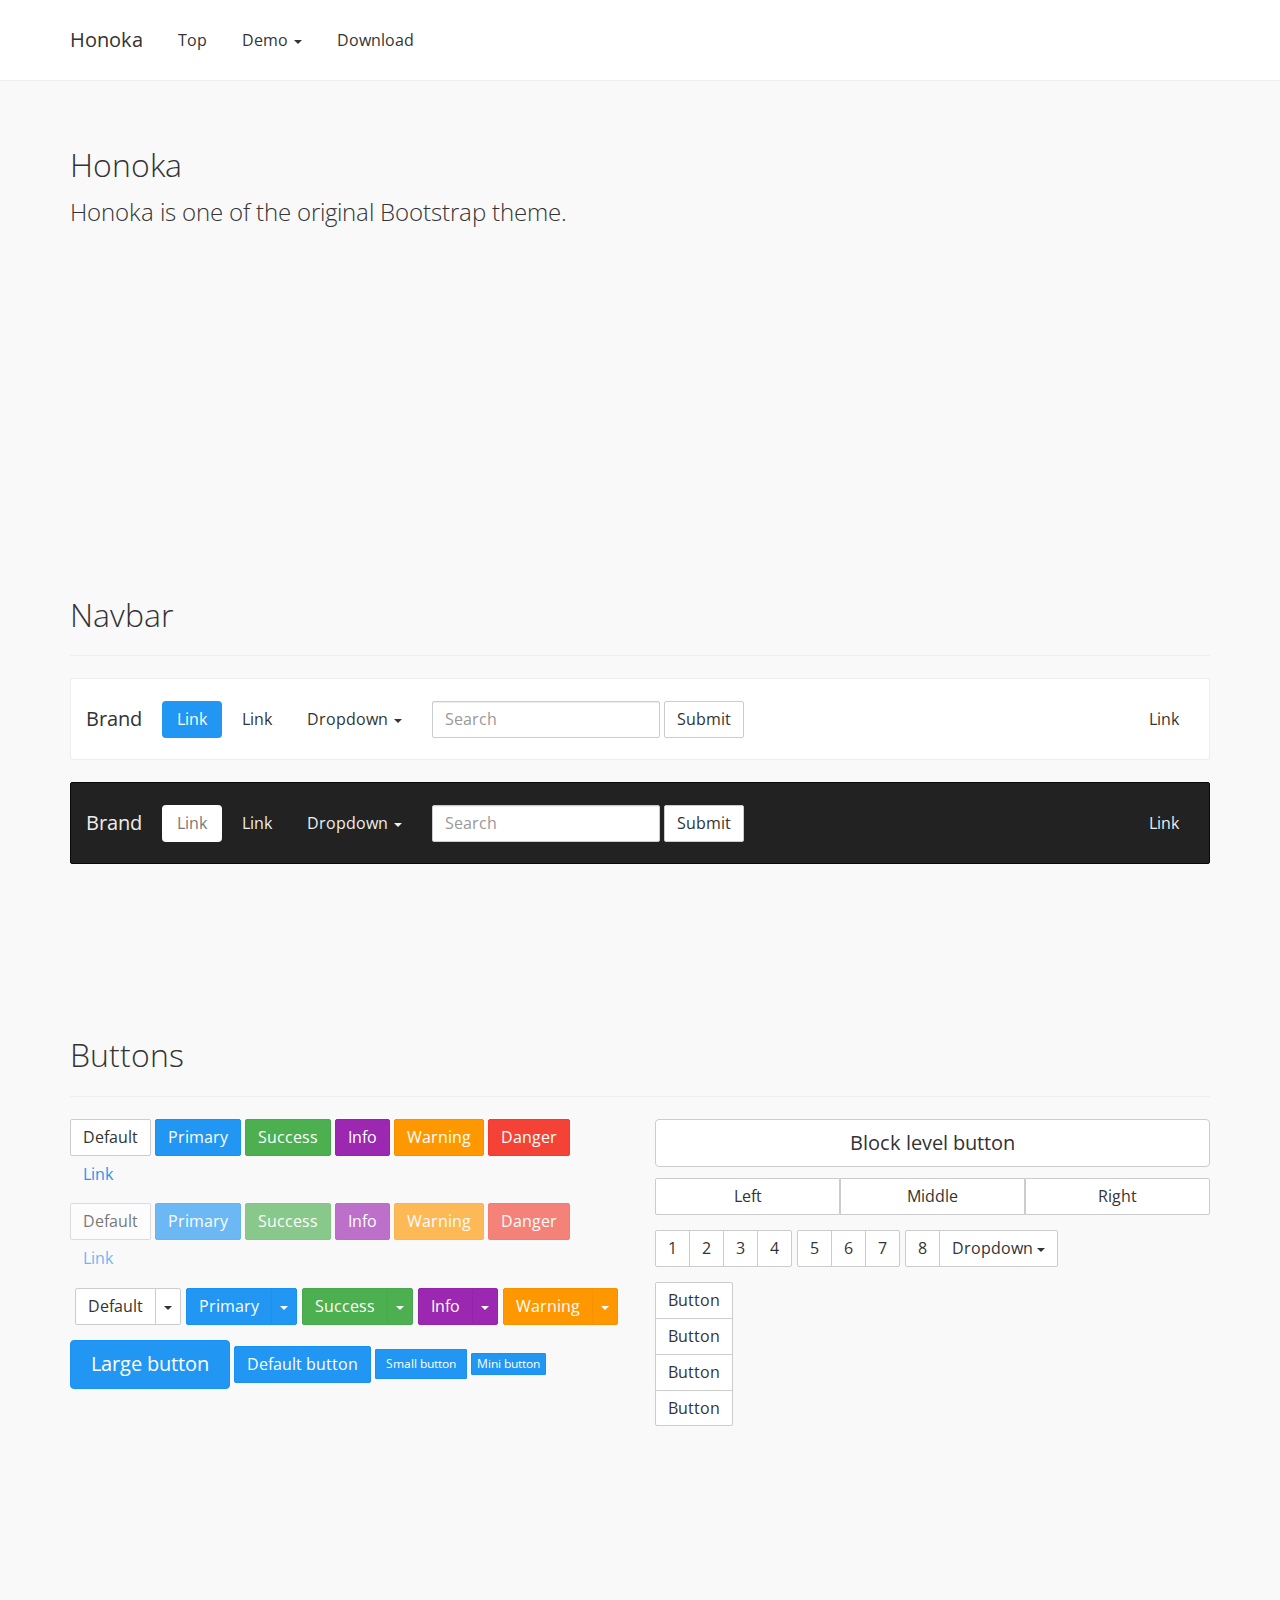
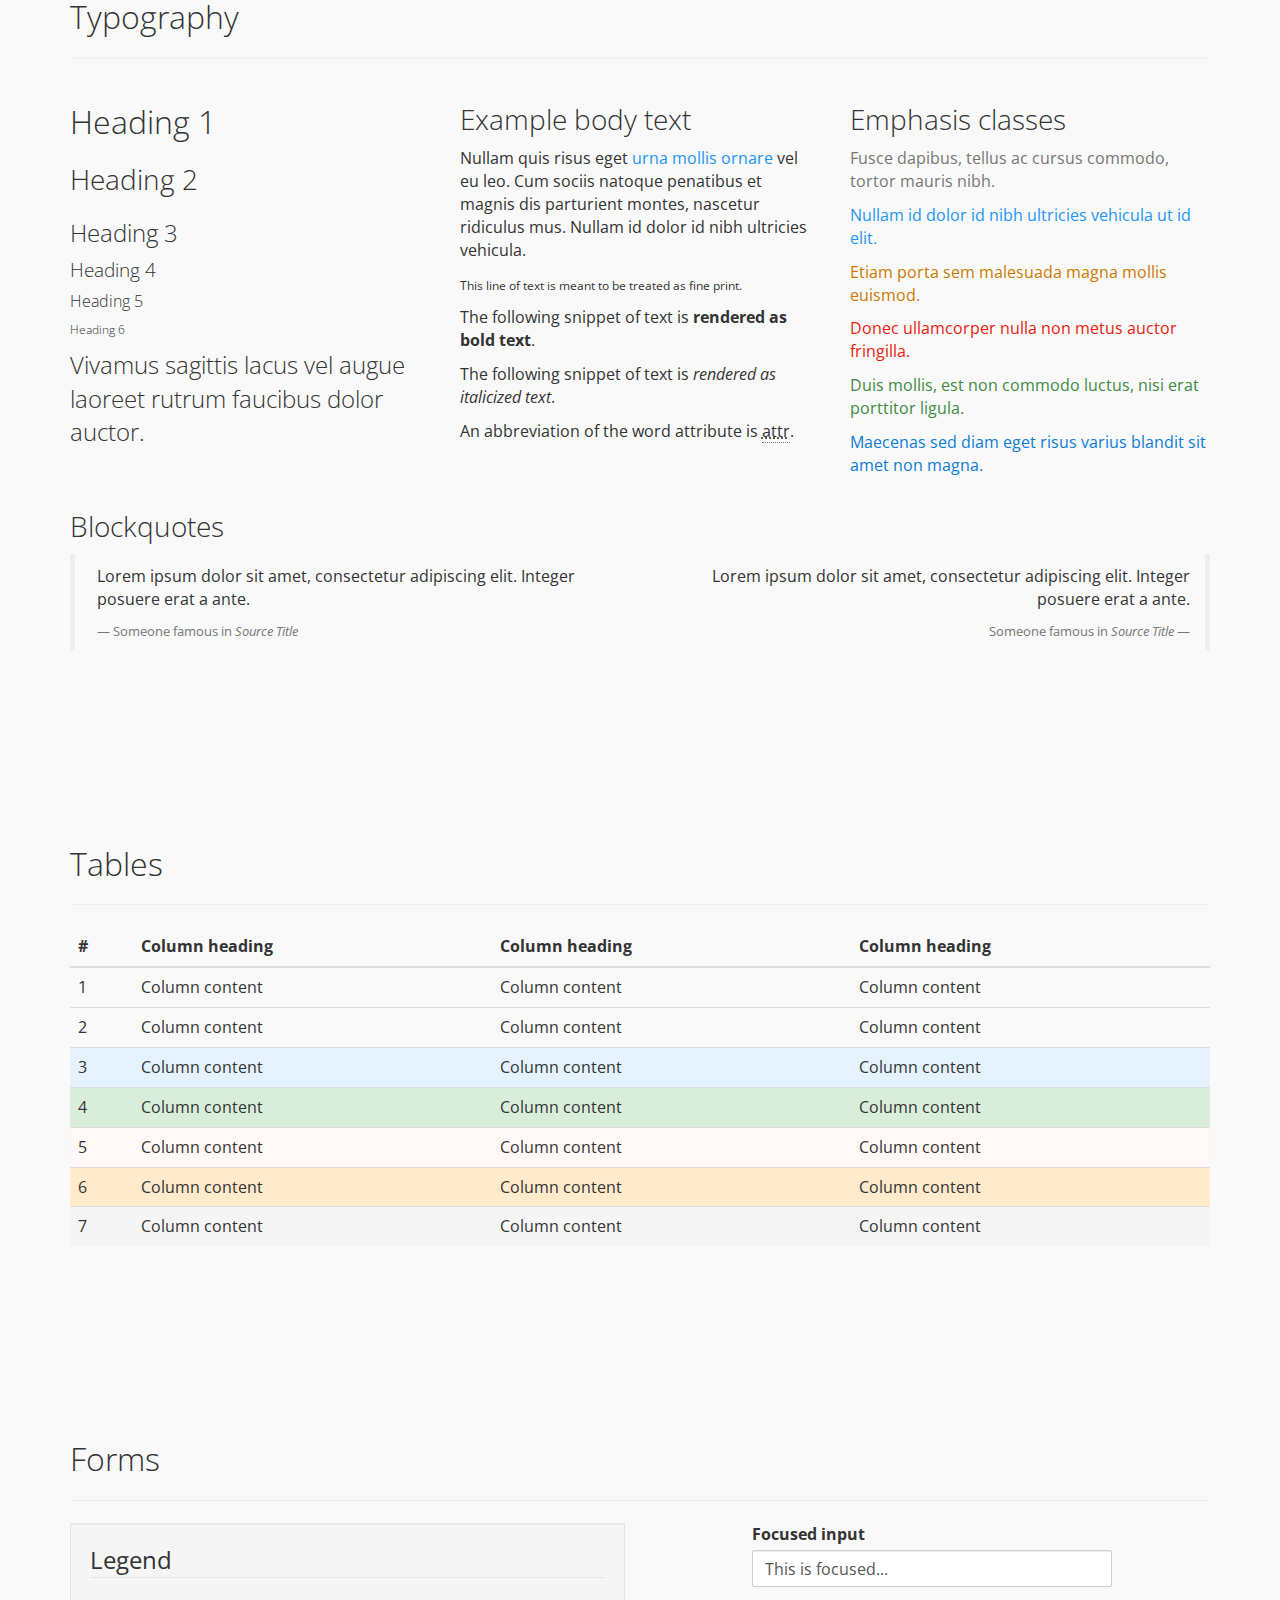
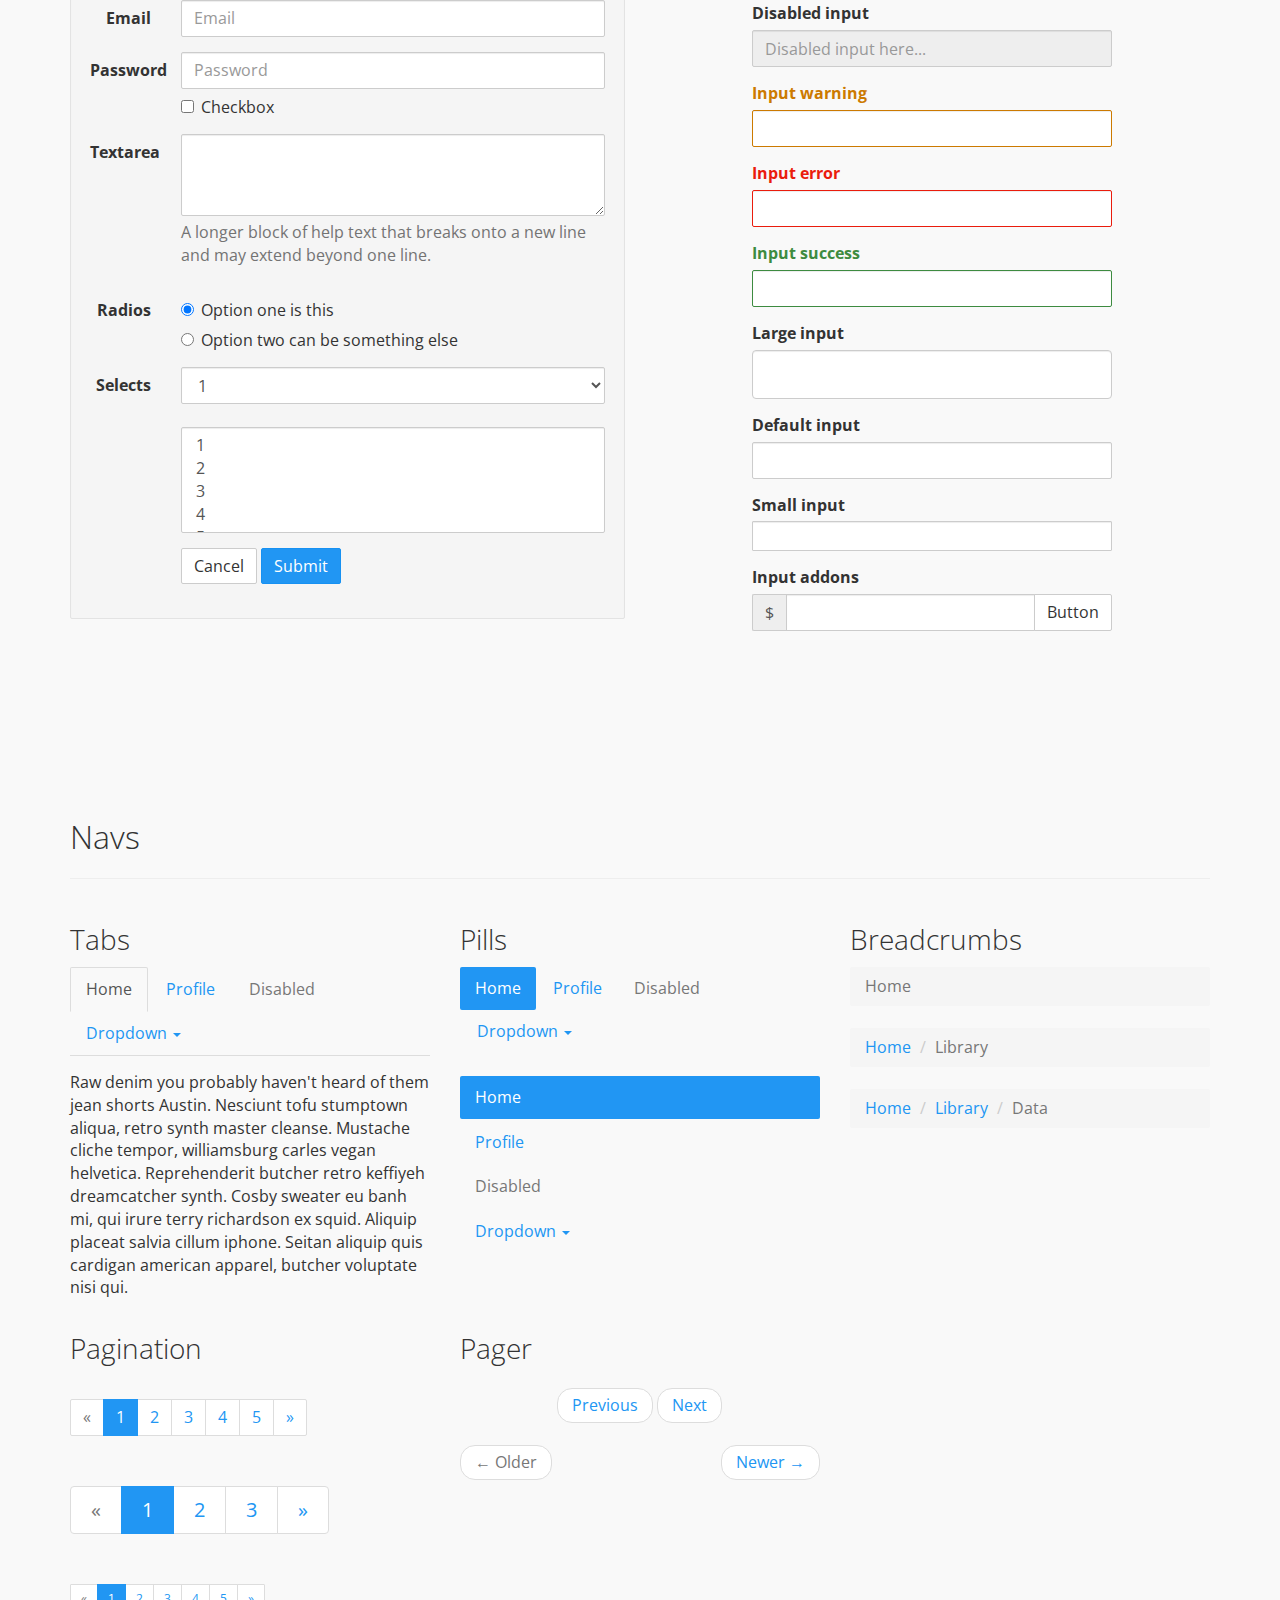
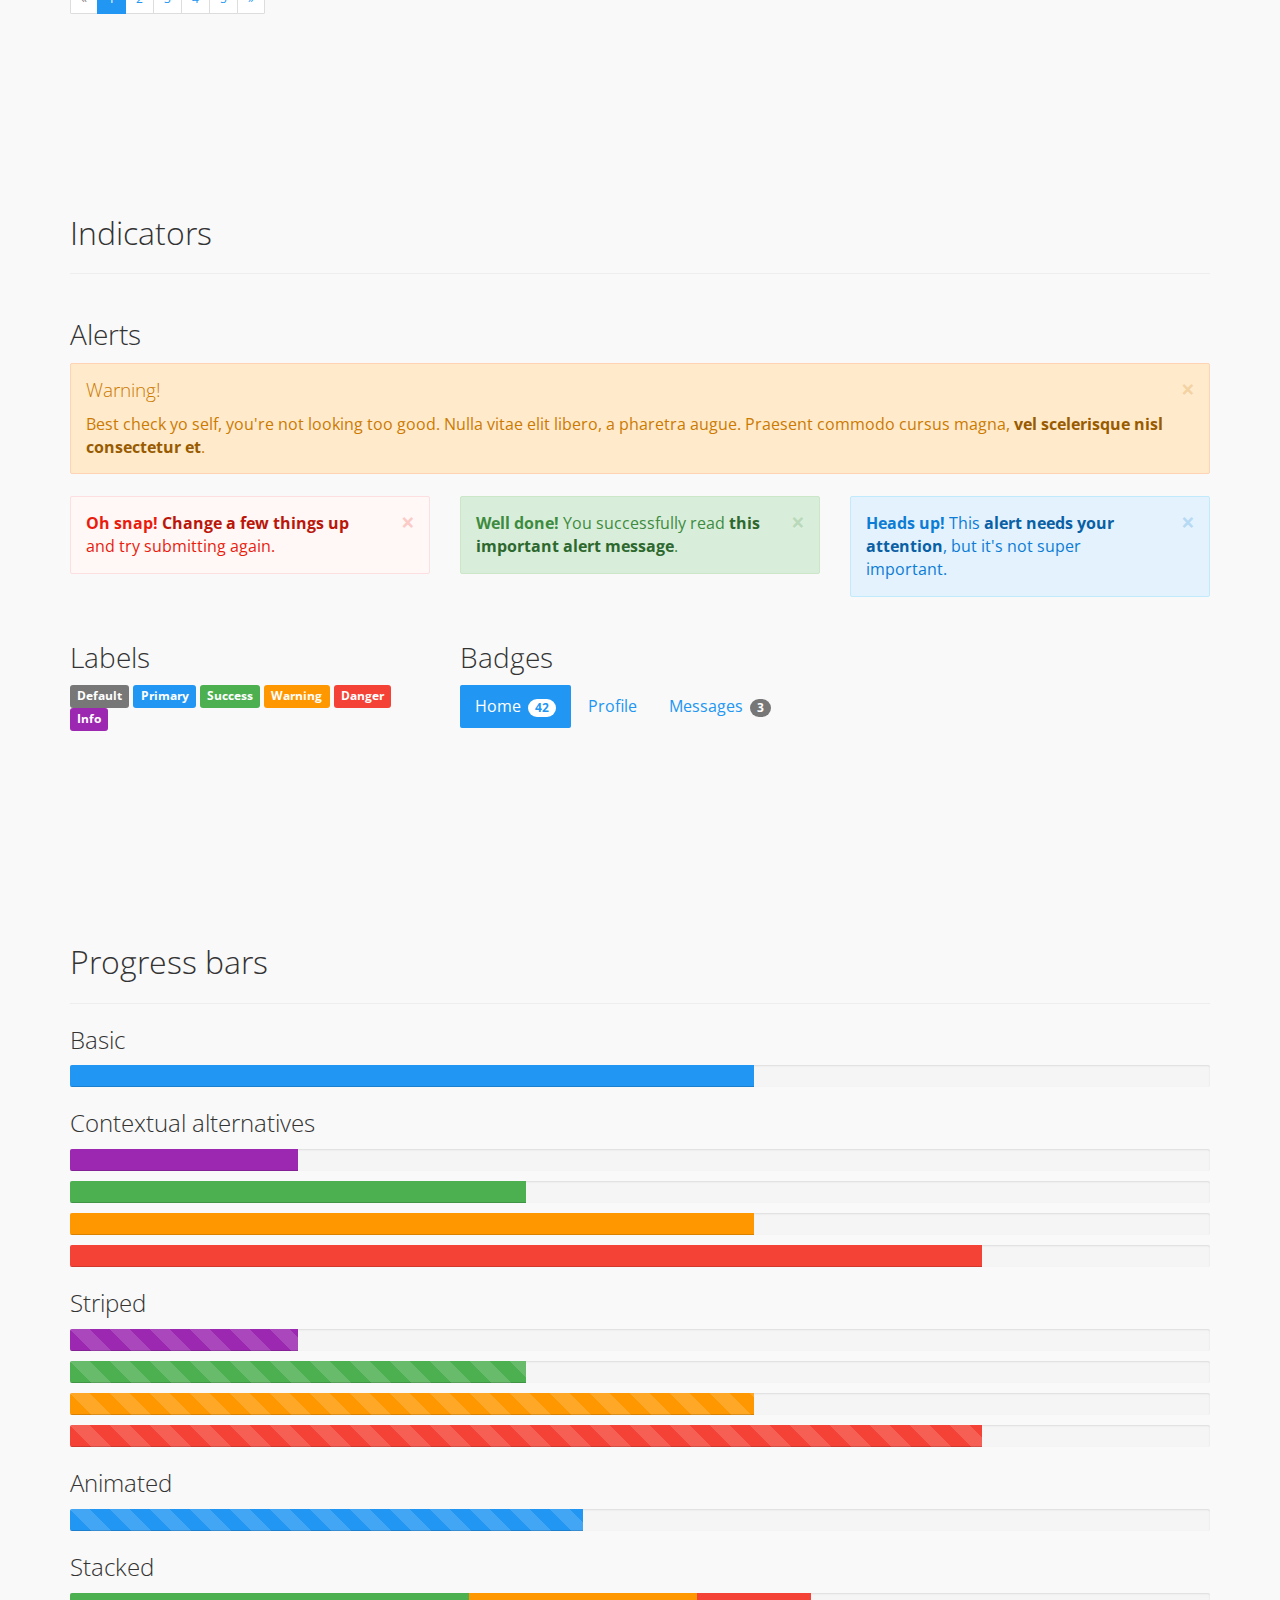
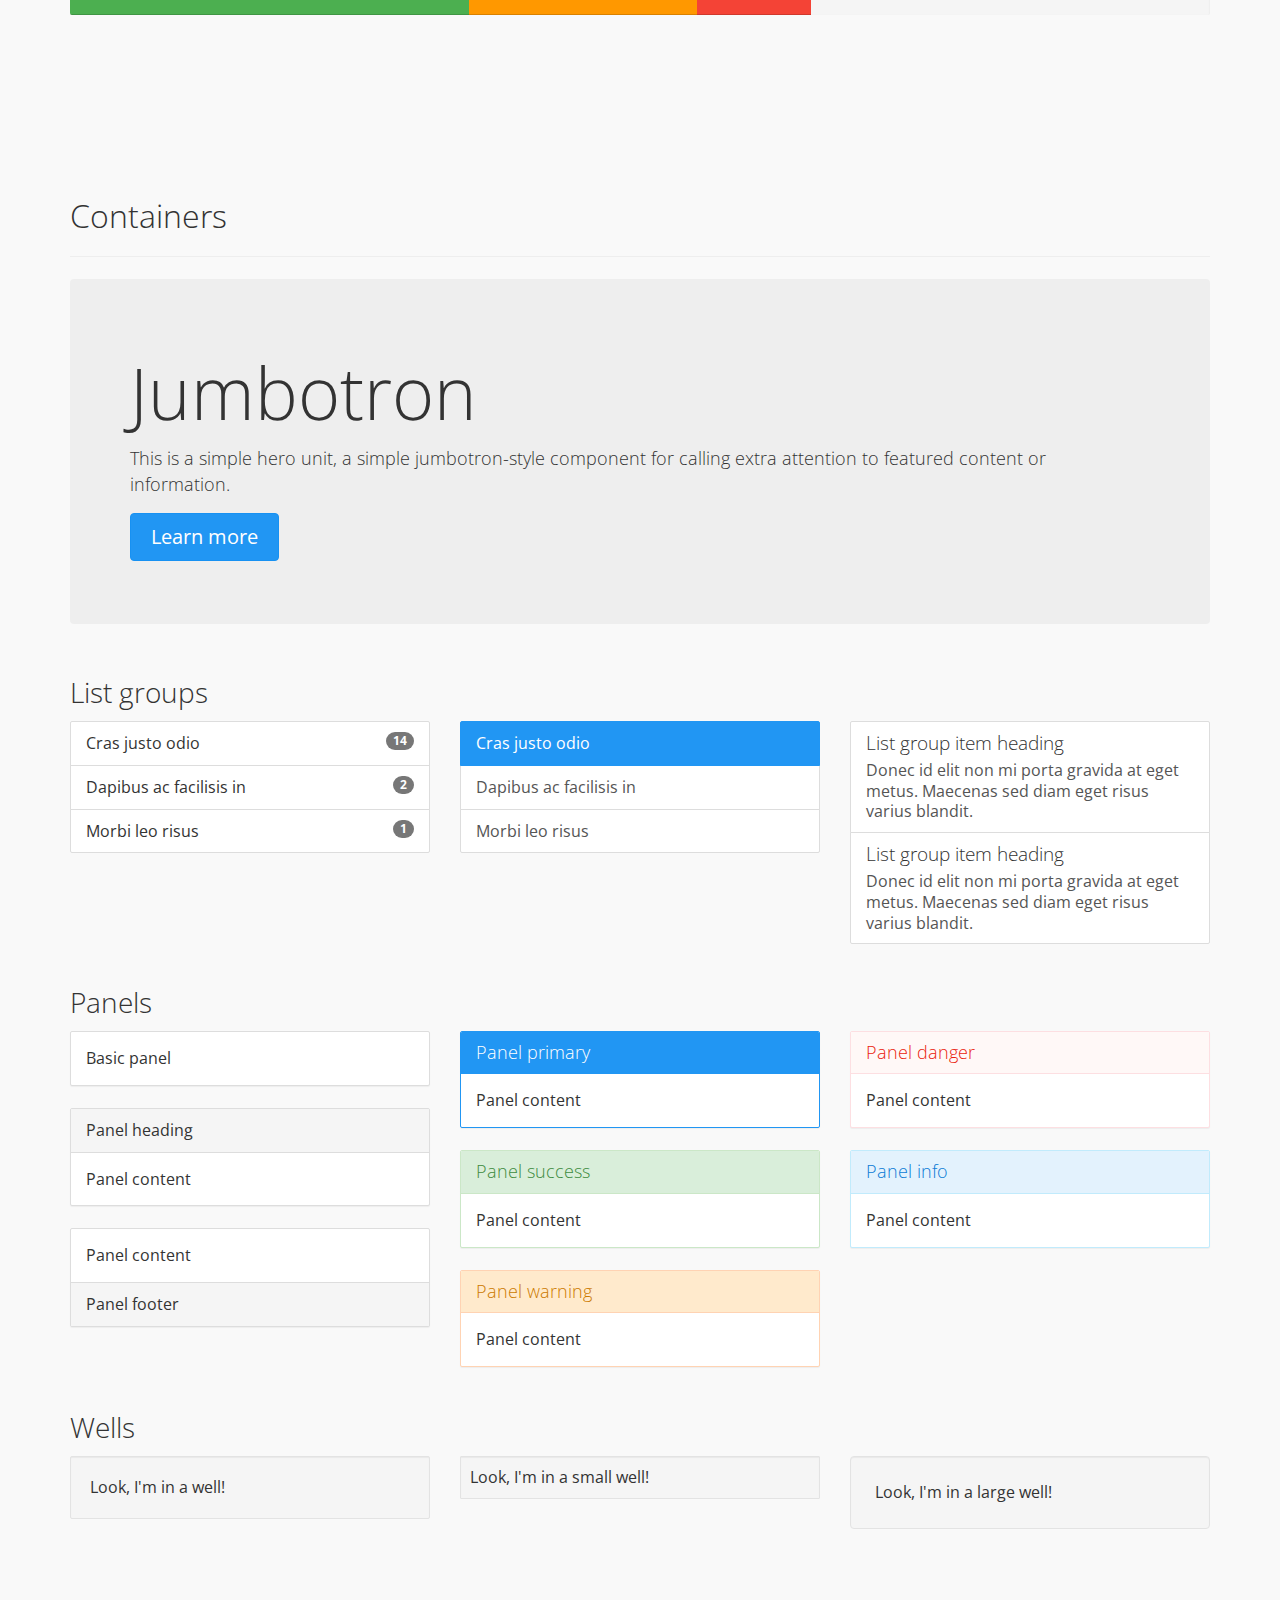
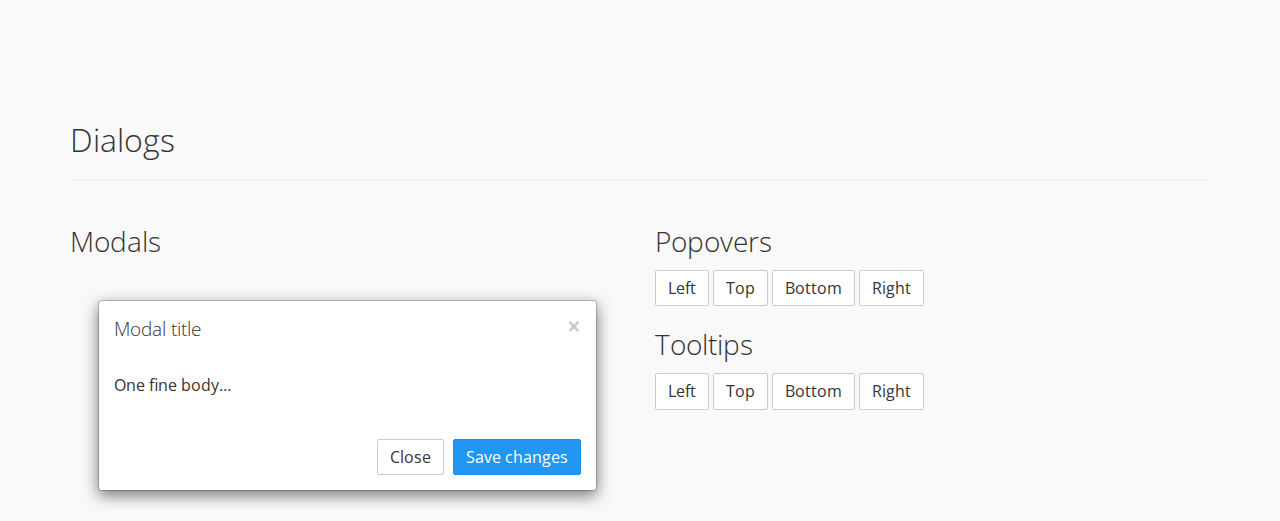
<file: bootstrap.html>
<!DOCTYPE html>
<html>
<head>
  <meta charset="UTF-8">
  <meta http-equiv="X-UA-Compatible" content="IE=edge">
  <meta name="viewport" content="width=device-width, initial-scale=1">

  <title>Honoka</title>

  <link rel="stylesheet" type="text/css" href="css/bootstrap.css">
  <style type="text/css">
  body { padding-top: 80px; }
  @media ( min-width: 768px ) {
    #banner {
      min-height: 300px;
      border-bottom: none;
    }
    .bs-docs-section {
      margin-top: 8em;
    }
    .bs-component {
      position: relative;
    }
    .bs-component .modal {
      position: relative;
      top: auto;
      right: auto;
      left: auto;
      bottom: auto;
      z-index: 1;
      display: block;
    }
    .bs-component .modal-dialog {
      width: 90%;
    }
    .bs-component .popover {
      position: relative;
      display: inline-block;
      width: 220px;
      margin: 20px;
    }
    .nav-tabs {
      margin-bottom: 15px;
    }
    .progress {
      margin-bottom: 10px;
    }
  }
  </style>

  <!--[if lt IE 9]>
    <script src="//oss.maxcdn.com/html5shiv/3.7.2/html5shiv.min.js"></script>
    <script src="//oss.maxcdn.com/respond/1.4.2/respond.min.js"></script>
  <![endif]-->

</head>
<body>

<header>
  <div class="navbar navbar-default navbar-fixed-top">
    <div class="container">
      <div class="navbar-header">
        <a href="/" class="navbar-brand">Honoka</a>
        <button class="navbar-toggle" type="button" data-toggle="collapse" data-target="#navbar-main">
          <span class="icon-bar"></span>
          <span class="icon-bar"></span>
          <span class="icon-bar"></span>
        </button>
      </div>
      <div class="navbar-collapse collapse" id="navbar-main">
        <ul class="nav navbar-nav">
          <li><a href="/">Top</a></li>
          <li class="dropdown">
            <a href="#" class="dropdown-toggle" data-toggle="dropdown" role="button" aria-expanded="false">Demo <span class="caret"></span></a>
            <ul class="dropdown-menu" role="menu">
              <li><a href="./bootstrap-ja.html">Japanese Page <span class="label label-warning">New!</span></a></li>
              <li><a href="./bootstrap.html">English Page</a></li>
            </ul>
          </li>
          <li><a href="//github.com/windyakin/Honoka/releases">Download</a></li>
        </ul>
      </div>
    </div>
  </div>
</header>

<div class="container">

  <div class="page-header" id="banner">
    <div class="row">
      <div class="col-lg-8 col-md-7 col-sm-6">
        <h1>Honoka</h1>
        <p class="lead">Honoka is one of the original Bootstrap theme.</p>
      </div>
    </div>
  </div>

  <!-- Navbar
  ================================================== -->
  <div class="bs-docs-section clearfix">
    <div class="row">
      <div class="col-lg-12">
        <div class="page-header">
          <h1 id="navbar">Navbar</h1>
        </div>

        <div class="bs-component">
          <nav class="navbar navbar-default">
            <div class="container-fluid">
              <div class="navbar-header">
                <button type="button" class="navbar-toggle collapsed" data-toggle="collapse" data-target="#bs-example-navbar-collapse-1">
                  <span class="sr-only">Toggle navigation</span>
                  <span class="icon-bar"></span>
                  <span class="icon-bar"></span>
                  <span class="icon-bar"></span>
                </button>
                <a class="navbar-brand" href="#">Brand</a>
              </div>

              <div class="collapse navbar-collapse" id="bs-example-navbar-collapse-1">
                <ul class="nav navbar-nav">
                  <li class="active"><a href="#">Link <span class="sr-only">(current)</span></a></li>
                  <li><a href="#">Link</a></li>
                  <li class="dropdown">
                    <a href="#" class="dropdown-toggle" data-toggle="dropdown" role="button" aria-expanded="false">Dropdown <span class="caret"></span></a>
                    <ul class="dropdown-menu" role="menu">
                      <li><a href="#">Kousaka Honoka</a></li>
                      <li><a href="#">Minami Kotori</a></li>
                      <li><a href="#">Sonoda Umi</a></li>
                      <li class="divider"></li>
                      <li><a href="#">Koizumi Hanayo</a></li>
                      <li><a href="#">Hoshizora Rin</a></li>
                      <li><a href="#">Nishikino Maki</a></li>
                      <li class="divider"></li>
                      <li><a href="#">Yazawa Nico</a></li>
                      <li><a href="#">Ayase Eli</a></li>
                      <li><a href="#">Tojo Nozomi</a></li>
                    </ul>
                  </li>
                </ul>
                <form class="navbar-form navbar-left" role="search">
                  <div class="form-group">
                    <input type="text" class="form-control" placeholder="Search">
                  </div>
                  <button type="submit" class="btn btn-default">Submit</button>
                </form>
                <ul class="nav navbar-nav navbar-right">
                  <li><a href="#">Link</a></li>
                </ul>
              </div>
            </div>
          </nav>
        </div>

        <div class="bs-component">
          <nav class="navbar navbar-inverse">
            <div class="container-fluid">
              <div class="navbar-header">
                <button type="button" class="navbar-toggle collapsed" data-toggle="collapse" data-target="#bs-example-navbar-collapse-2">
                  <span class="sr-only">Toggle navigation</span>
                  <span class="icon-bar"></span>
                  <span class="icon-bar"></span>
                  <span class="icon-bar"></span>
                </button>
                <a class="navbar-brand" href="#">Brand</a>
              </div>

              <div class="collapse navbar-collapse" id="bs-example-navbar-collapse-2">
                <ul class="nav navbar-nav">
                  <li class="active"><a href="#">Link <span class="sr-only">(current)</span></a></li>
                  <li><a href="#">Link</a></li>
                  <li class="dropdown">
                    <a href="#" class="dropdown-toggle" data-toggle="dropdown" role="button" aria-expanded="false">Dropdown <span class="caret"></span></a>
                    <ul class="dropdown-menu" role="menu">
                      <li><a href="#">Kousaka Honoka</a></li>
                      <li><a href="#">Minami Kotori</a></li>
                      <li><a href="#">Sonoda Umi</a></li>
                      <li class="divider"></li>
                      <li><a href="#">Koizumi Hanayo</a></li>
                      <li><a href="#">Hoshizora Rin</a></li>
                      <li><a href="#">Nishikino Maki</a></li>
                      <li class="divider"></li>
                      <li><a href="#">Yazawa Nico</a></li>
                      <li><a href="#">Ayase Eli</a></li>
                      <li><a href="#">Tojo Nozomi</a></li>
                    </ul>
                  </li>
                </ul>
                <form class="navbar-form navbar-left" role="search">
                  <div class="form-group">
                    <input type="text" class="form-control" placeholder="Search">
                  </div>
                  <button type="submit" class="btn btn-default">Submit</button>
                </form>
                <ul class="nav navbar-nav navbar-right">
                  <li><a href="#">Link</a></li>
                </ul>
              </div>
            </div>
          </nav>
        </div><!-- /example -->

      </div>
    </div>
  </div>


  <!-- Buttons
  ================================================== -->
  <div class="bs-docs-section">
    <div class="page-header">
      <div class="row">
        <div class="col-lg-12">
          <h1 id="buttons">Buttons</h1>
        </div>
      </div>
    </div>

    <div class="row">
      <div class="col-lg-6">

        <p class="bs-component">
          <a href="#" class="btn btn-default">Default</a>
          <a href="#" class="btn btn-primary">Primary</a>
          <a href="#" class="btn btn-success">Success</a>
          <a href="#" class="btn btn-info">Info</a>
          <a href="#" class="btn btn-warning">Warning</a>
          <a href="#" class="btn btn-danger">Danger</a>
          <a href="#" class="btn btn-link">Link</a>
        </p>

        <p class="bs-component">
          <a href="#" class="btn btn-default disabled">Default</a>
          <a href="#" class="btn btn-primary disabled">Primary</a>
          <a href="#" class="btn btn-success disabled">Success</a>
          <a href="#" class="btn btn-info disabled">Info</a>
          <a href="#" class="btn btn-warning disabled">Warning</a>
          <a href="#" class="btn btn-danger disabled">Danger</a>
          <a href="#" class="btn btn-link disabled">Link</a>
        </p>


        <div style="margin-bottom: 15px;">
          <div class="btn-toolbar bs-component" style="margin: 0;">
            <div class="btn-group">
              <a href="#" class="btn btn-default">Default</a>
              <a href="#" class="btn btn-default dropdown-toggle" data-toggle="dropdown"><span class="caret"></span></a>
              <ul class="dropdown-menu">
                <li><a href="#">Action</a></li>
                <li><a href="#">Another action</a></li>
                <li><a href="#">Something else here</a></li>
                <li class="divider"></li>
                <li><a href="#">Separated link</a></li>
              </ul>
            </div>

            <div class="btn-group">
              <a href="#" class="btn btn-primary">Primary</a>
              <a href="#" class="btn btn-primary dropdown-toggle" data-toggle="dropdown"><span class="caret"></span></a>
              <ul class="dropdown-menu">
                <li><a href="#">Action</a></li>
                <li><a href="#">Another action</a></li>
                <li><a href="#">Something else here</a></li>
                <li class="divider"></li>
                <li><a href="#">Separated link</a></li>
              </ul>
            </div>

            <div class="btn-group">
              <a href="#" class="btn btn-success">Success</a>
              <a href="#" class="btn btn-success dropdown-toggle" data-toggle="dropdown"><span class="caret"></span></a>
              <ul class="dropdown-menu">
                <li><a href="#">Action</a></li>
                <li><a href="#">Another action</a></li>
                <li><a href="#">Something else here</a></li>
                <li class="divider"></li>
                <li><a href="#">Separated link</a></li>
              </ul>
            </div>

            <div class="btn-group">
              <a href="#" class="btn btn-info">Info</a>
              <a href="#" class="btn btn-info dropdown-toggle" data-toggle="dropdown"><span class="caret"></span></a>
              <ul class="dropdown-menu">
                <li><a href="#">Action</a></li>
                <li><a href="#">Another action</a></li>
                <li><a href="#">Something else here</a></li>
                <li class="divider"></li>
                <li><a href="#">Separated link</a></li>
              </ul>
            </div>

            <div class="btn-group">
              <a href="#" class="btn btn-warning">Warning</a>
              <a href="#" class="btn btn-warning dropdown-toggle" data-toggle="dropdown"><span class="caret"></span></a>
              <ul class="dropdown-menu">
                <li><a href="#">Action</a></li>
                <li><a href="#">Another action</a></li>
                <li><a href="#">Something else here</a></li>
                <li class="divider"></li>
                <li><a href="#">Separated link</a></li>
              </ul>
            </div>
          </div>
        </div>

        <p class="bs-component">
          <a href="#" class="btn btn-primary btn-lg">Large button</a>
          <a href="#" class="btn btn-primary">Default button</a>
          <a href="#" class="btn btn-primary btn-sm">Small button</a>
          <a href="#" class="btn btn-primary btn-xs">Mini button</a>
        </p>

      </div>
      <div class="col-lg-6">

        <p class="bs-component">
          <a href="#" class="btn btn-default btn-lg btn-block">Block level button</a>
        </p>


        <div class="bs-component" style="margin-bottom: 15px;">
          <div class="btn-group btn-group-justified">
            <a href="#" class="btn btn-default">Left</a>
            <a href="#" class="btn btn-default">Middle</a>
            <a href="#" class="btn btn-default">Right</a>
          </div>
        </div>

        <div class="bs-component" style="margin-bottom: 15px;">
          <div class="btn-toolbar">
            <div class="btn-group">
              <a href="#" class="btn btn-default">1</a>
              <a href="#" class="btn btn-default">2</a>
              <a href="#" class="btn btn-default">3</a>
              <a href="#" class="btn btn-default">4</a>
            </div>

            <div class="btn-group">
              <a href="#" class="btn btn-default">5</a>
              <a href="#" class="btn btn-default">6</a>
              <a href="#" class="btn btn-default">7</a>
            </div>

            <div class="btn-group">
              <a href="#" class="btn btn-default">8</a>
              <div class="btn-group">
                <a href="#" class="btn btn-default dropdown-toggle" data-toggle="dropdown">
                  Dropdown
                  <span class="caret"></span>
                </a>
                <ul class="dropdown-menu">
                  <li><a href="#">Dropdown link</a></li>
                  <li><a href="#">Dropdown link</a></li>
                  <li><a href="#">Dropdown link</a></li>
                 </ul>
              </div>
            </div>
          </div>
        </div>

        <div class="bs-component">
          <div class="btn-group-vertical">
              <a href="#" class="btn btn-default">Button</a>
              <a href="#" class="btn btn-default">Button</a>
              <a href="#" class="btn btn-default">Button</a>
              <a href="#" class="btn btn-default">Button</a>
          </div>
        </div>

      </div>
    </div>
  </div>

  <!-- Typography
  ================================================== -->
  <div class="bs-docs-section">
    <div class="row">
      <div class="col-lg-12">
        <div class="page-header">
          <h1 id="type">Typography</h1>
        </div>
      </div>
    </div>

    <!-- Headings -->

    <div class="row">
      <div class="col-lg-4">
        <div class="bs-component">
          <h1>Heading 1</h1>
          <h2>Heading 2</h2>
          <h3>Heading 3</h3>
          <h4>Heading 4</h4>
          <h5>Heading 5</h5>
          <h6>Heading 6</h6>
          <p class="lead">Vivamus sagittis lacus vel augue laoreet rutrum faucibus dolor auctor.</p>
        </div>
      </div>
      <div class="col-lg-4">
        <div class="bs-component">
          <h2>Example body text</h2>
          <p>Nullam quis risus eget <a href="#">urna mollis ornare</a> vel eu leo. Cum sociis natoque penatibus et magnis dis parturient montes, nascetur ridiculus mus. Nullam id dolor id nibh ultricies vehicula.</p>
          <p><small>This line of text is meant to be treated as fine print.</small></p>
          <p>The following snippet of text is <strong>rendered as bold text</strong>.</p>
          <p>The following snippet of text is <em>rendered as italicized text</em>.</p>
          <p>An abbreviation of the word attribute is <abbr title="attribute">attr</abbr>.</p>
        </div>

      </div>
      <div class="col-lg-4">
        <div class="bs-component">
          <h2>Emphasis classes</h2>
          <p class="text-muted">Fusce dapibus, tellus ac cursus commodo, tortor mauris nibh.</p>
          <p class="text-primary">Nullam id dolor id nibh ultricies vehicula ut id elit.</p>
          <p class="text-warning">Etiam porta sem malesuada magna mollis euismod.</p>
          <p class="text-danger">Donec ullamcorper nulla non metus auctor fringilla.</p>
          <p class="text-success">Duis mollis, est non commodo luctus, nisi erat porttitor ligula.</p>
          <p class="text-info">Maecenas sed diam eget risus varius blandit sit amet non magna.</p>
        </div>

      </div>
    </div>

    <!-- Blockquotes -->

    <div class="row">
      <div class="col-lg-12">
        <h2 id="type-blockquotes">Blockquotes</h2>
      </div>
    </div>
    <div class="row">
      <div class="col-lg-6">
        <div class="bs-component">
          <blockquote>
            <p>Lorem ipsum dolor sit amet, consectetur adipiscing elit. Integer posuere erat a ante.</p>
            <small>Someone famous in <cite title="Source Title">Source Title</cite></small>
          </blockquote>
        </div>
      </div>
      <div class="col-lg-6">
        <div class="bs-component">
          <blockquote class="pull-right">
            <p>Lorem ipsum dolor sit amet, consectetur adipiscing elit. Integer posuere erat a ante.</p>
            <small>Someone famous in <cite title="Source Title">Source Title</cite></small>
          </blockquote>
        </div>
      </div>
    </div>
  </div>

  <!-- Tables
  ================================================== -->
  <div class="bs-docs-section">

    <div class="row">
      <div class="col-lg-12">
        <div class="page-header">
          <h1 id="tables">Tables</h1>
        </div>

        <div class="bs-component">
          <table class="table table-striped table-hover ">
            <thead>
              <tr>
                <th>#</th>
                <th>Column heading</th>
                <th>Column heading</th>
                <th>Column heading</th>
              </tr>
            </thead>
            <tbody>
              <tr>
                <td>1</td>
                <td>Column content</td>
                <td>Column content</td>
                <td>Column content</td>
              </tr>
              <tr>
                <td>2</td>
                <td>Column content</td>
                <td>Column content</td>
                <td>Column content</td>
              </tr>
              <tr class="info">
                <td>3</td>
                <td>Column content</td>
                <td>Column content</td>
                <td>Column content</td>
              </tr>
              <tr class="success">
                <td>4</td>
                <td>Column content</td>
                <td>Column content</td>
                <td>Column content</td>
              </tr>
              <tr class="danger">
                <td>5</td>
                <td>Column content</td>
                <td>Column content</td>
                <td>Column content</td>
              </tr>
              <tr class="warning">
                <td>6</td>
                <td>Column content</td>
                <td>Column content</td>
                <td>Column content</td>
              </tr>
              <tr class="active">
                <td>7</td>
                <td>Column content</td>
                <td>Column content</td>
                <td>Column content</td>
              </tr>
            </tbody>
          </table> 
        </div><!-- /example -->
      </div>
    </div>
  </div>

  <!-- Forms
  ================================================== -->
  <div class="bs-docs-section">
    <div class="row">
      <div class="col-lg-12">
        <div class="page-header">
          <h1 id="forms">Forms</h1>
        </div>
      </div>
    </div>

    <div class="row">
      <div class="col-lg-6">
        <div class="well bs-component">
          <form class="form-horizontal">
            <fieldset>
              <legend>Legend</legend>
              <div class="form-group">
                <label for="inputEmail" class="col-lg-2 control-label">Email</label>
                <div class="col-lg-10">
                  <input type="text" class="form-control" id="inputEmail" placeholder="Email">
                </div>
              </div>
              <div class="form-group">
                <label for="inputPassword" class="col-lg-2 control-label">Password</label>
                <div class="col-lg-10">
                  <input type="password" class="form-control" id="inputPassword" placeholder="Password">
                  <div class="checkbox">
                    <label>
                      <input type="checkbox"> Checkbox
                    </label>
                  </div>
                </div>
              </div>
              <div class="form-group">
                <label for="textArea" class="col-lg-2 control-label">Textarea</label>
                <div class="col-lg-10">
                  <textarea class="form-control" rows="3" id="textArea"></textarea>
                  <span class="help-block">A longer block of help text that breaks onto a new line and may extend beyond one line.</span>
                </div>
              </div>
              <div class="form-group">
                <label class="col-lg-2 control-label">Radios</label>
                <div class="col-lg-10">
                  <div class="radio">
                    <label>
                      <input type="radio" name="optionsRadios" id="optionsRadios1" value="option1" checked="">
                      Option one is this
                    </label>
                  </div>
                  <div class="radio">
                    <label>
                      <input type="radio" name="optionsRadios" id="optionsRadios2" value="option2">
                      Option two can be something else
                    </label>
                  </div>
                </div>
              </div>
              <div class="form-group">
                <label for="select" class="col-lg-2 control-label">Selects</label>
                <div class="col-lg-10">
                  <select class="form-control" id="select">
                    <option>1</option>
                    <option>2</option>
                    <option>3</option>
                    <option>4</option>
                    <option>5</option>
                  </select>
                  <br>
                  <select multiple="" class="form-control">
                    <option>1</option>
                    <option>2</option>
                    <option>3</option>
                    <option>4</option>
                    <option>5</option>
                  </select>
                </div>
              </div>
              <div class="form-group">
                <div class="col-lg-10 col-lg-offset-2">
                  <button type="reset" class="btn btn-default">Cancel</button>
                  <button type="submit" class="btn btn-primary">Submit</button>
                </div>
              </div>
            </fieldset>
          </form>
        </div>
      </div>
      <div class="col-lg-4 col-lg-offset-1">

          <form class="bs-component">
            <div class="form-group">
              <label class="control-label" for="focusedInput">Focused input</label>
              <input class="form-control" id="focusedInput" type="text" value="This is focused...">
            </div>

            <div class="form-group">
              <label class="control-label" for="disabledInput">Disabled input</label>
              <input class="form-control" id="disabledInput" type="text" placeholder="Disabled input here..." disabled="">
            </div>

            <div class="form-group has-warning">
              <label class="control-label" for="inputWarning">Input warning</label>
              <input type="text" class="form-control" id="inputWarning">
            </div>

            <div class="form-group has-error">
              <label class="control-label" for="inputError">Input error</label>
              <input type="text" class="form-control" id="inputError">
            </div>

            <div class="form-group has-success">
              <label class="control-label" for="inputSuccess">Input success</label>
              <input type="text" class="form-control" id="inputSuccess">
            </div>

            <div class="form-group">
              <label class="control-label" for="inputLarge">Large input</label>
              <input class="form-control input-lg" type="text" id="inputLarge">
            </div>

            <div class="form-group">
              <label class="control-label" for="inputDefault">Default input</label>
              <input type="text" class="form-control" id="inputDefault">
            </div>

            <div class="form-group">
              <label class="control-label" for="inputSmall">Small input</label>
              <input class="form-control input-sm" type="text" id="inputSmall">
            </div>

            <div class="form-group">
              <label class="control-label">Input addons</label>
              <div class="input-group">
                <span class="input-group-addon">$</span>
                <input type="text" class="form-control">
                <span class="input-group-btn">
                  <button class="btn btn-default" type="button">Button</button>
                </span>
              </div>
            </div>
          </form>

      </div>
    </div>
  </div>

  <!-- Navs
  ================================================== -->
  <div class="bs-docs-section">

    <div class="row">
      <div class="col-lg-12">
        <div class="page-header">
          <h1 id="nav">Navs</h1>
        </div>
      </div>
    </div>

    <div class="row">
      <div class="col-lg-4">
        <h2 id="nav-tabs">Tabs</h2>
        <div class="bs-component">
          <ul class="nav nav-tabs">
            <li class="active"><a href="#home" data-toggle="tab">Home</a></li>
            <li><a href="#profile" data-toggle="tab">Profile</a></li>
            <li class="disabled"><a>Disabled</a></li>
            <li class="dropdown">
              <a class="dropdown-toggle" data-toggle="dropdown" href="#">
                Dropdown <span class="caret"></span>
              </a>
              <ul class="dropdown-menu">
                <li><a href="#dropdown1" data-toggle="tab">Action</a></li>
                <li class="divider"></li>
                <li><a href="#dropdown2" data-toggle="tab">Another action</a></li>
              </ul>
            </li>
          </ul>
          <div id="myTabContent" class="tab-content">
            <div class="tab-pane fade active in" id="home">
              <p>Raw denim you probably haven't heard of them jean shorts Austin. Nesciunt tofu stumptown aliqua, retro synth master cleanse. Mustache cliche tempor, williamsburg carles vegan helvetica. Reprehenderit butcher retro keffiyeh dreamcatcher synth. Cosby sweater eu banh mi, qui irure terry richardson ex squid. Aliquip placeat salvia cillum iphone. Seitan aliquip quis cardigan american apparel, butcher voluptate nisi qui.</p>
            </div>
            <div class="tab-pane fade" id="profile">
              <p>Food truck fixie locavore, accusamus mcsweeney's marfa nulla single-origin coffee squid. Exercitation +1 labore velit, blog sartorial PBR leggings next level wes anderson artisan four loko farm-to-table craft beer twee. Qui photo booth letterpress, commodo enim craft beer mlkshk aliquip jean shorts ullamco ad vinyl cillum PBR. Homo nostrud organic, assumenda labore aesthetic magna delectus mollit.</p>
            </div>
            <div class="tab-pane fade" id="dropdown1">
              <p>Etsy mixtape wayfarers, ethical wes anderson tofu before they sold out mcsweeney's organic lomo retro fanny pack lo-fi farm-to-table readymade. Messenger bag gentrify pitchfork tattooed craft beer, iphone skateboard locavore carles etsy salvia banksy hoodie helvetica. DIY synth PBR banksy irony. Leggings gentrify squid 8-bit cred pitchfork.</p>
            </div>
            <div class="tab-pane fade" id="dropdown2">
              <p>Trust fund seitan letterpress, keytar raw denim keffiyeh etsy art party before they sold out master cleanse gluten-free squid scenester freegan cosby sweater. Fanny pack portland seitan DIY, art party locavore wolf cliche high life echo park Austin. Cred vinyl keffiyeh DIY salvia PBR, banh mi before they sold out farm-to-table VHS viral locavore cosby sweater.</p>
            </div>
          </div>
        </div>
      </div>
      <div class="col-lg-4">
        <h2 id="nav-pills">Pills</h2>
        <div class="bs-component">
          <ul class="nav nav-pills">
            <li class="active"><a href="#">Home</a></li>
            <li><a href="#">Profile</a></li>
            <li class="disabled"><a href="#">Disabled</a></li>
            <li class="dropdown">
              <a class="dropdown-toggle" data-toggle="dropdown" href="#">
                Dropdown <span class="caret"></span>
              </a>
              <ul class="dropdown-menu">
                <li><a href="#">Action</a></li>
                <li><a href="#">Another action</a></li>
                <li><a href="#">Something else here</a></li>
                <li class="divider"></li>
                <li><a href="#">Separated link</a></li>
              </ul>
            </li>
          </ul>
        </div>
        <br>
        <div class="bs-component">
          <ul class="nav nav-pills nav-stacked">
            <li class="active"><a href="#">Home</a></li>
            <li><a href="#">Profile</a></li>
            <li class="disabled"><a href="#">Disabled</a></li>
            <li class="dropdown">
              <a class="dropdown-toggle" data-toggle="dropdown" href="#">
                Dropdown <span class="caret"></span>
              </a>
              <ul class="dropdown-menu">
                <li><a href="#">Action</a></li>
                <li><a href="#">Another action</a></li>
                <li><a href="#">Something else here</a></li>
                <li class="divider"></li>
                <li><a href="#">Separated link</a></li>
              </ul>
            </li>
          </ul>
        </div>
      </div>
      <div class="col-lg-4">
        <h2 id="nav-breadcrumbs">Breadcrumbs</h2>
        <div class="bs-component">
          <ul class="breadcrumb">
            <li class="active">Home</li>
          </ul>

          <ul class="breadcrumb">
            <li><a href="#">Home</a></li>
            <li class="active">Library</li>
          </ul>

          <ul class="breadcrumb">
            <li><a href="#">Home</a></li>
            <li><a href="#">Library</a></li>
            <li class="active">Data</li>
          </ul>
        </div>

      </div>
    </div>


    <div class="row">
      <div class="col-lg-4">
        <h2 id="pagination">Pagination</h2>
        <div class="bs-component">
          <ul class="pagination">
            <li class="disabled"><a href="#">&laquo;</a></li>
            <li class="active"><a href="#">1</a></li>
            <li><a href="#">2</a></li>
            <li><a href="#">3</a></li>
            <li><a href="#">4</a></li>
            <li><a href="#">5</a></li>
            <li><a href="#">&raquo;</a></li>
          </ul>

          <ul class="pagination pagination-lg">
            <li class="disabled"><a href="#">&laquo;</a></li>
            <li class="active"><a href="#">1</a></li>
            <li><a href="#">2</a></li>
            <li><a href="#">3</a></li>
            <li><a href="#">&raquo;</a></li>
          </ul>

          <ul class="pagination pagination-sm">
            <li class="disabled"><a href="#">&laquo;</a></li>
            <li class="active"><a href="#">1</a></li>
            <li><a href="#">2</a></li>
            <li><a href="#">3</a></li>
            <li><a href="#">4</a></li>
            <li><a href="#">5</a></li>
            <li><a href="#">&raquo;</a></li>
          </ul>
        </div>
      </div>
      <div class="col-lg-4">
        <h2 id="pager">Pager</h2>
        <div class="bs-component">
          <ul class="pager">
            <li><a href="#">Previous</a></li>
            <li><a href="#">Next</a></li>
          </ul>

          <ul class="pager">
            <li class="previous disabled"><a href="#">&larr; Older</a></li>
            <li class="next"><a href="#">Newer &rarr;</a></li>
          </ul>
        </div>
      </div>
      <div class="col-lg-4">

      </div>
    </div>
  </div>

  <!-- Indicators
  ================================================== -->
  <div class="bs-docs-section">

    <div class="row">
      <div class="col-lg-12">
        <div class="page-header">
          <h1 id="indicators">Indicators</h1>
        </div>
      </div>
    </div>

    <div class="row">
      <div class="col-lg-12">
        <h2>Alerts</h2>
        <div class="bs-component">
          <div class="alert alert-dismissible alert-warning">
            <button type="button" class="close" data-dismiss="alert">&times;</button>
            <h4>Warning!</h4>
            <p>Best check yo self, you're not looking too good. Nulla vitae elit libero, a pharetra augue. Praesent commodo cursus magna, <a href="#" class="alert-link">vel scelerisque nisl consectetur et</a>.</p>
          </div>
        </div>
      </div>
    </div>
    <div class="row">
      <div class="col-lg-4">
        <div class="bs-component">
          <div class="alert alert-dismissible alert-danger">
            <button type="button" class="close" data-dismiss="alert">&times;</button>
            <strong>Oh snap!</strong> <a href="#" class="alert-link">Change a few things up</a> and try submitting again.
          </div>
        </div>
      </div>
      <div class="col-lg-4">
        <div class="bs-component">
          <div class="alert alert-dismissible alert-success">
            <button type="button" class="close" data-dismiss="alert">&times;</button>
            <strong>Well done!</strong> You successfully read <a href="#" class="alert-link">this important alert message</a>.
          </div>
        </div>
      </div>
      <div class="col-lg-4">
        <div class="bs-component">
          <div class="alert alert-dismissible alert-info">
            <button type="button" class="close" data-dismiss="alert">&times;</button>
            <strong>Heads up!</strong> This <a href="#" class="alert-link">alert needs your attention</a>, but it's not super important.
          </div>
        </div>
      </div>
    </div>
    <div class="row">
      <div class="col-lg-4">
        <h2>Labels</h2>
        <div class="bs-component" style="margin-bottom: 40px;">
          <span class="label label-default">Default</span>
          <span class="label label-primary">Primary</span>
          <span class="label label-success">Success</span>
          <span class="label label-warning">Warning</span>
          <span class="label label-danger">Danger</span>
          <span class="label label-info">Info</span>
        </div>
      </div>
      <div class="col-lg-4">
        <h2>Badges</h2>
        <div class="bs-component">
          <ul class="nav nav-pills">
            <li class="active"><a href="#">Home <span class="badge">42</span></a></li>
            <li><a href="#">Profile <span class="badge"></span></a></li>
            <li><a href="#">Messages <span class="badge">3</span></a></li>
          </ul>
        </div>
      </div>
    </div>
  </div>

  <!-- Progress bars
  ================================================== -->
  <div class="bs-docs-section">

    <div class="row">
      <div class="col-lg-12">
        <div class="page-header">
          <h1 id="progress">Progress bars</h1>
        </div>

        <h3 id="progress-basic">Basic</h3>
        <div class="bs-component">
          <div class="progress">
            <div class="progress-bar" style="width: 60%;"></div>
          </div>
        </div>

        <h3 id="progress-alternatives">Contextual alternatives</h3>
        <div class="bs-component">
          <div class="progress">
            <div class="progress-bar progress-bar-info" style="width: 20%"></div>
          </div>

          <div class="progress">
            <div class="progress-bar progress-bar-success" style="width: 40%"></div>
          </div>

          <div class="progress">
            <div class="progress-bar progress-bar-warning" style="width: 60%"></div>
          </div>

          <div class="progress">
            <div class="progress-bar progress-bar-danger" style="width: 80%"></div>
          </div>
        </div>

        <h3 id="progress-striped">Striped</h3>
        <div class="bs-component">
          <div class="progress progress-striped">
            <div class="progress-bar progress-bar-info" style="width: 20%"></div>
          </div>

          <div class="progress progress-striped">
            <div class="progress-bar progress-bar-success" style="width: 40%"></div>
          </div>

          <div class="progress progress-striped">
            <div class="progress-bar progress-bar-warning" style="width: 60%"></div>
          </div>

          <div class="progress progress-striped">
            <div class="progress-bar progress-bar-danger" style="width: 80%"></div>
          </div>
        </div>

        <h3 id="progress-animated">Animated</h3>
        <div class="bs-component">
          <div class="progress progress-striped active">
            <div class="progress-bar" style="width: 45%"></div>
          </div>
        </div>

        <h3 id="progress-stacked">Stacked</h3>
        <div class="bs-component">
          <div class="progress">
            <div class="progress-bar progress-bar-success" style="width: 35%"></div>
            <div class="progress-bar progress-bar-warning" style="width: 20%"></div>
            <div class="progress-bar progress-bar-danger" style="width: 10%"></div>
          </div>
        </div>
      </div>
    </div>
  </div>

  <!-- Containers
  ================================================== -->
  <div class="bs-docs-section">

    <div class="row">
      <div class="col-lg-12">
        <div class="page-header">
          <h1 id="container">Containers</h1>
        </div>
        <div class="bs-component">
          <div class="jumbotron">
            <h1>Jumbotron</h1>
            <p>This is a simple hero unit, a simple jumbotron-style component for calling extra attention to featured content or information.</p>
            <p><a class="btn btn-primary btn-lg">Learn more</a></p>
          </div>
        </div>
      </div>
    </div>


    <div class="row">
      <div class="col-lg-12">
        <h2>List groups</h2>
      </div>
    </div>
    <div class="row">
      <div class="col-lg-4">
        <div class="bs-component">
          <ul class="list-group">
            <li class="list-group-item">
              <span class="badge">14</span>
              Cras justo odio
            </li>
            <li class="list-group-item">
              <span class="badge">2</span>
              Dapibus ac facilisis in
            </li>
            <li class="list-group-item">
              <span class="badge">1</span>
              Morbi leo risus
            </li>
          </ul>
        </div>
      </div>
      <div class="col-lg-4">
        <div class="bs-component">
          <div class="list-group">
            <a href="#" class="list-group-item active">
              Cras justo odio
            </a>
            <a href="#" class="list-group-item">Dapibus ac facilisis in
            </a>
            <a href="#" class="list-group-item">Morbi leo risus
            </a>
          </div>
        </div>
      </div>
      <div class="col-lg-4">
        <div class="bs-component">
          <div class="list-group">
            <a href="#" class="list-group-item">
              <h4 class="list-group-item-heading">List group item heading</h4>
              <p class="list-group-item-text">Donec id elit non mi porta gravida at eget metus. Maecenas sed diam eget risus varius blandit.</p>
            </a>
            <a href="#" class="list-group-item">
              <h4 class="list-group-item-heading">List group item heading</h4>
              <p class="list-group-item-text">Donec id elit non mi porta gravida at eget metus. Maecenas sed diam eget risus varius blandit.</p>
            </a>
          </div>
        </div>
      </div>
    </div>


    <div class="row">
      <div class="col-lg-12">
        <h2>Panels</h2>
      </div>
    </div>
    <div class="row">
      <div class="col-lg-4">
        <div class="bs-component">
          <div class="panel panel-default">
            <div class="panel-body">
              Basic panel
            </div>
          </div>

          <div class="panel panel-default">
            <div class="panel-heading">Panel heading</div>
            <div class="panel-body">
              Panel content
            </div>
          </div>

          <div class="panel panel-default">
            <div class="panel-body">
              Panel content
            </div>
            <div class="panel-footer">Panel footer</div>
          </div>
        </div>
      </div>
      <div class="col-lg-4">
        <div class="bs-component">
          <div class="panel panel-primary">
            <div class="panel-heading">
              <h3 class="panel-title">Panel primary</h3>
            </div>
            <div class="panel-body">
              Panel content
            </div>
          </div>

          <div class="panel panel-success">
            <div class="panel-heading">
              <h3 class="panel-title">Panel success</h3>
            </div>
            <div class="panel-body">
              Panel content
            </div>
          </div>

          <div class="panel panel-warning">
            <div class="panel-heading">
              <h3 class="panel-title">Panel warning</h3>
            </div>
            <div class="panel-body">
              Panel content
            </div>
          </div>
        </div>
      </div>
      <div class="col-lg-4">
        <div class="bs-component">
          <div class="panel panel-danger">
            <div class="panel-heading">
              <h3 class="panel-title">Panel danger</h3>
            </div>
            <div class="panel-body">
              Panel content
            </div>
          </div>

          <div class="panel panel-info">
            <div class="panel-heading">
              <h3 class="panel-title">Panel info</h3>
            </div>
            <div class="panel-body">
              Panel content
            </div>
          </div>
        </div>
      </div>
    </div>

    <div class="row">
      <div class="col-lg-12">
        <h2>Wells</h2>
      </div>
    </div>
    <div class="row">
      <div class="col-lg-4">
        <div class="bs-component">
          <div class="well">
            Look, I'm in a well!
          </div>
        </div>
      </div>
      <div class="col-lg-4">
        <div class="bs-component">
          <div class="well well-sm">
            Look, I'm in a small well!
          </div>
        </div>
      </div>
      <div class="col-lg-4">
        <div class="bs-component">
          <div class="well well-lg">
            Look, I'm in a large well!
          </div>
        </div>
      </div>
    </div>
  </div>

  <!-- Dialogs
  ================================================== -->
  <div class="bs-docs-section">

    <div class="row">
      <div class="col-lg-12">
        <div class="page-header">
          <h1 id="dialogs">Dialogs</h1>
        </div>
      </div>
    </div>
    <div class="row">
      <div class="col-lg-6">
        <h2>Modals</h2>
        <div class="bs-component">
          <div class="modal">
            <div class="modal-dialog">
              <div class="modal-content">
                <div class="modal-header">
                  <button type="button" class="close" data-dismiss="modal" aria-hidden="true">×</button>
                  <h4 class="modal-title">Modal title</h4>
                </div>
                <div class="modal-body">
                  <p>One fine body…</p>
                </div>
                <div class="modal-footer">
                  <button type="button" class="btn btn-default" data-dismiss="modal">Close</button>
                  <button type="button" class="btn btn-primary">Save changes</button>
                </div>
              </div>
            </div>
          </div>
        </div>
      </div>
      <div class="col-lg-6">
        <h2>Popovers</h2>
        <div class="bs-component">
          <button type="button" class="btn btn-default" data-container="body" data-toggle="popover" data-placement="left" data-content="Vivamus sagittis lacus vel augue laoreet rutrum faucibus.">Left</button>

          <button type="button" class="btn btn-default" data-container="body" data-toggle="popover" data-placement="top" data-content="Vivamus sagittis lacus vel augue laoreet rutrum faucibus.">Top</button>

          <button type="button" class="btn btn-default" data-container="body" data-toggle="popover" data-placement="bottom" data-content="Vivamus
          sagittis lacus vel augue laoreet rutrum faucibus.">Bottom</button>

          <button type="button" class="btn btn-default" data-container="body" data-toggle="popover" data-placement="right" data-content="Vivamus sagittis lacus vel augue laoreet rutrum faucibus.">Right</button>
        </div>
        <h2>Tooltips</h2>
        <div class="bs-component">
          <button type="button" class="btn btn-default" data-toggle="tooltip" data-placement="left" title="" data-original-title="Tooltip on left">Left</button>

          <button type="button" class="btn btn-default" data-toggle="tooltip" data-placement="top" title="" data-original-title="Tooltip on top">Top</button>

          <button type="button" class="btn btn-default" data-toggle="tooltip" data-placement="bottom" title="" data-original-title="Tooltip on bottom">Bottom</button>

          <button type="button" class="btn btn-default" data-toggle="tooltip" data-placement="right" title="" data-original-title="Tooltip on right">Right</button>
        </div>
      </div>
    </div>
  </div>
</div>


<script src="//ajax.googleapis.com/ajax/libs/jquery/2.1.1/jquery.min.js"></script>
<script src="js/bootstrap.min.js"></script>

<script type="text/javascript">
  $('.bs-component [data-toggle="popover"]').popover();
  $('.bs-component [data-toggle="tooltip"]').tooltip();
</script>

</body>
</html>
</file>
